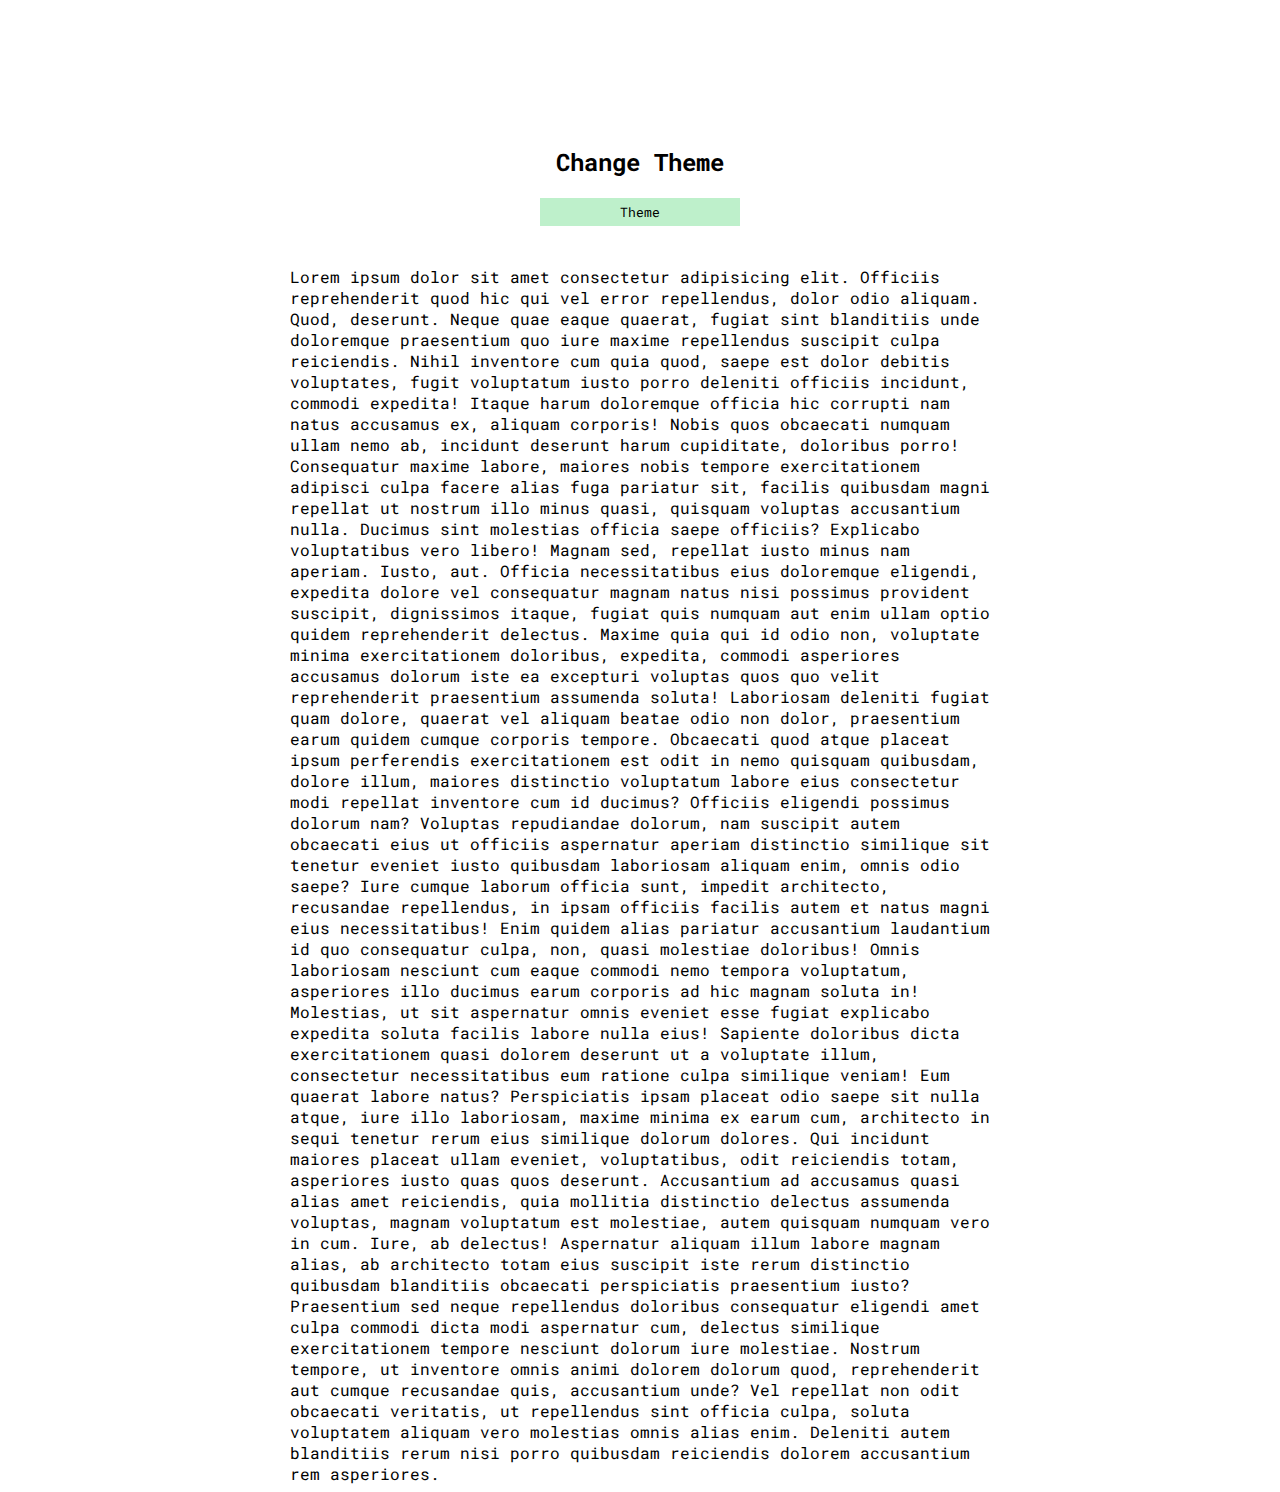
<file: Dark Mode/index.html>
<!DOCTYPE html>
<html lang="en">

<head>
    <meta charset="UTF-8">
    <meta http-equiv="X-UA-Compatible" content="IE=edge">
    <meta name="viewport" content="width=device-width, initial-scale=1.0">
    <link rel="stylesheet" href="style.css">
    <link rel="preconnect" href="https://fonts.googleapis.com">
    <link rel="preconnect" href="https://fonts.gstatic.com" crossorigin>
    <link href="https://fonts.googleapis.com/css2?family=Roboto+Mono&display=swap" rel="stylesheet">
    <title>Dark Mode</title>
</head>

<body>
    <div class="container">
        <h2>Change Theme</h2>
        <button id="themeButton">Theme</button>
        <div class="lorem">
            Lorem ipsum dolor sit amet consectetur adipisicing elit. Officiis reprehenderit quod hic qui vel error repellendus, dolor odio aliquam. Quod, deserunt. Neque quae eaque quaerat, fugiat sint blanditiis unde doloremque praesentium quo iure maxime repellendus suscipit culpa reiciendis. Nihil inventore cum quia quod, saepe est dolor debitis voluptates, fugit voluptatum iusto porro deleniti officiis incidunt, commodi expedita! Itaque harum doloremque officia hic corrupti nam natus accusamus ex, aliquam corporis! Nobis quos obcaecati numquam ullam nemo ab, incidunt deserunt harum cupiditate, doloribus porro! Consequatur maxime labore, maiores nobis tempore exercitationem adipisci culpa facere alias fuga pariatur sit, facilis quibusdam magni repellat ut nostrum illo minus quasi, quisquam voluptas accusantium nulla. Ducimus sint molestias officia saepe officiis? Explicabo voluptatibus vero libero! Magnam sed, repellat iusto minus nam aperiam. Iusto, aut. Officia necessitatibus eius doloremque eligendi, expedita dolore vel consequatur magnam natus nisi possimus provident suscipit, dignissimos itaque, fugiat quis numquam aut enim ullam optio quidem reprehenderit delectus. Maxime quia qui id odio non, voluptate minima exercitationem doloribus, expedita, commodi asperiores accusamus dolorum iste ea excepturi voluptas quos quo velit reprehenderit praesentium assumenda soluta! Laboriosam deleniti fugiat quam dolore, quaerat vel aliquam beatae odio non dolor, praesentium earum quidem cumque corporis tempore. Obcaecati quod atque placeat ipsum perferendis exercitationem est odit in nemo quisquam quibusdam, dolore illum, maiores distinctio voluptatum labore eius consectetur modi repellat inventore cum id ducimus? Officiis eligendi possimus dolorum nam? Voluptas repudiandae dolorum, nam suscipit autem obcaecati eius ut officiis aspernatur aperiam distinctio similique sit tenetur eveniet iusto quibusdam laboriosam aliquam enim, omnis odio saepe? Iure cumque laborum officia sunt, impedit architecto, recusandae repellendus, in ipsam officiis facilis autem et natus magni eius necessitatibus! Enim quidem alias pariatur accusantium laudantium id quo consequatur culpa, non, quasi molestiae doloribus! Omnis laboriosam nesciunt cum eaque commodi nemo tempora voluptatum, asperiores illo ducimus earum corporis ad hic magnam soluta in! Molestias, ut sit aspernatur omnis eveniet esse fugiat explicabo expedita soluta facilis labore nulla eius! Sapiente doloribus dicta exercitationem quasi dolorem deserunt ut a voluptate illum, consectetur necessitatibus eum ratione culpa similique veniam! Eum quaerat labore natus? Perspiciatis ipsam placeat odio saepe sit nulla atque, iure illo laboriosam, maxime minima ex earum cum, architecto in sequi tenetur rerum eius similique dolorum dolores. Qui incidunt maiores placeat ullam eveniet, voluptatibus, odit reiciendis totam, asperiores iusto quas quos deserunt. Accusantium ad accusamus quasi alias amet reiciendis, quia mollitia distinctio delectus assumenda voluptas, magnam voluptatum est molestiae, autem quisquam numquam vero in cum. Iure, ab delectus! Aspernatur aliquam illum labore magnam alias, ab architecto totam eius suscipit iste rerum distinctio quibusdam blanditiis obcaecati perspiciatis praesentium iusto? Praesentium sed neque repellendus doloribus consequatur eligendi amet culpa commodi dicta modi aspernatur cum, delectus similique exercitationem tempore nesciunt dolorum iure molestiae. Nostrum tempore, ut inventore omnis animi dolorem dolorum quod, reprehenderit aut cumque recusandae quis, accusantium unde? Vel repellat non odit obcaecati veritatis, ut repellendus sint officia culpa, soluta voluptatem aliquam vero molestias omnis alias enim. Deleniti autem blanditiis rerum nisi porro quibusdam reiciendis dolorem accusantium rem asperiores.
        </div>
    </div>

    <script src="app.js"></script>
</body>

</html>
</file>
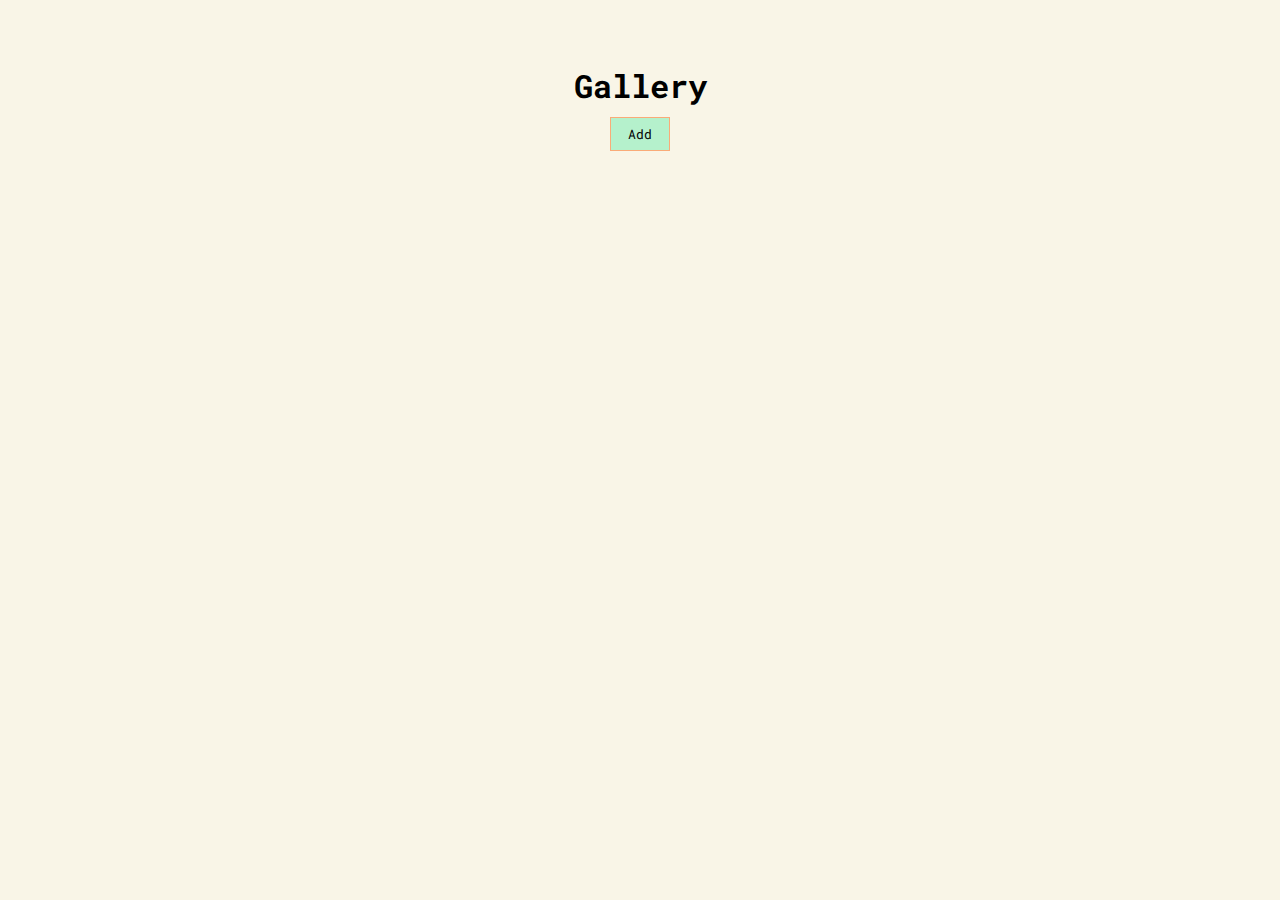
<file: Image Gallery/index.html>
<!DOCTYPE html>
<html lang="en">

<head>
    <meta charset="UTF-8">
    <meta http-equiv="X-UA-Compatible" content="IE=edge">
    <meta name="viewport" content="width=device-width, initial-scale=1.0">
    <link rel="preconnect" href="https://fonts.googleapis.com">
    <link rel="preconnect" href="https://fonts.gstatic.com" crossorigin>
    <link href="https://fonts.googleapis.com/css2?family=Roboto+Mono:ital@1&display=swap" rel="stylesheet">
    <link rel="stylesheet" href="style.css">
    <title>Gallery</title>
</head>

<body>
    <div class="container">
       <section>
        <h1>Gallery</h1>
        <button id="addButton">Add</button>
       </section>
        <div id="containerImage" class="container-image">
            <div id="row" class="row">
                <div id="col" class="col"></div>
            </div>
        </div>
    </div>

    <script src="app.js"></script>
</body>

</html>
</file>
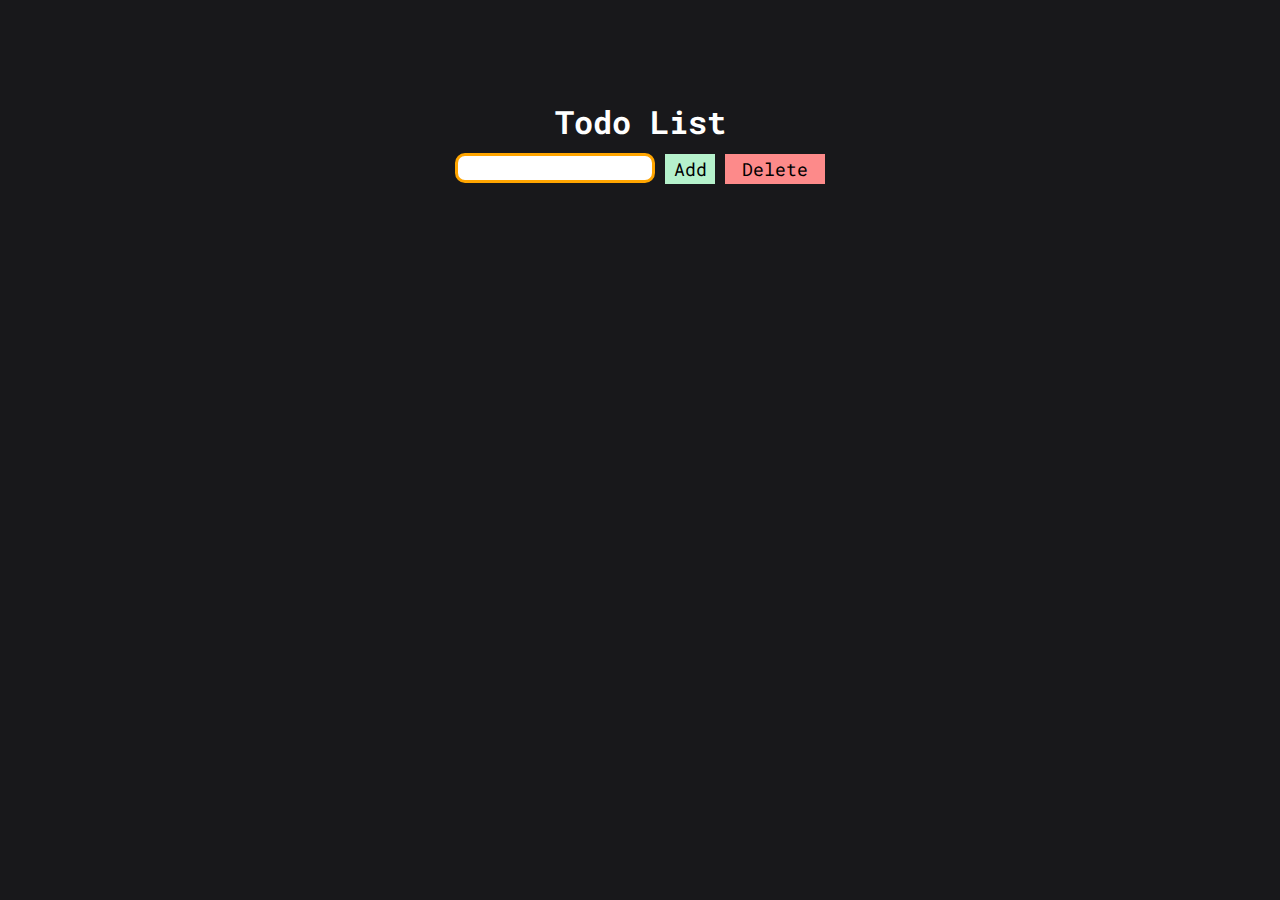
<file: Simple-Todo-List/index.html>
<!DOCTYPE html>
<html lang="en">

<head>
    <meta charset="UTF-8">
    <meta http-equiv="X-UA-Compatible" content="IE=edge">
    <meta name="viewport" content="width=device-width, initial-scale=1.0">
    <link rel="preconnect" href="https://fonts.googleapis.com">
    <link rel="preconnect" href="https://fonts.gstatic.com" crossorigin>
    <link href="https://fonts.googleapis.com/css2?family=Roboto+Mono&display=swap" rel="stylesheet">
    <link rel="stylesheet" href="style.css">
    <title>Todo List</title>
</head>

<body>
    <div class="container">
        <h1>Todo List</h1>

        <form action="#">
            <input id="inputText" type="text">
            <button id="addButton">Add</button>
            <button id="deleteButton">Delete</button>
        </form>
        <div id="todos"></div>
    </div>

    <script src="app.js"></script>
</body>

</html>
</file>
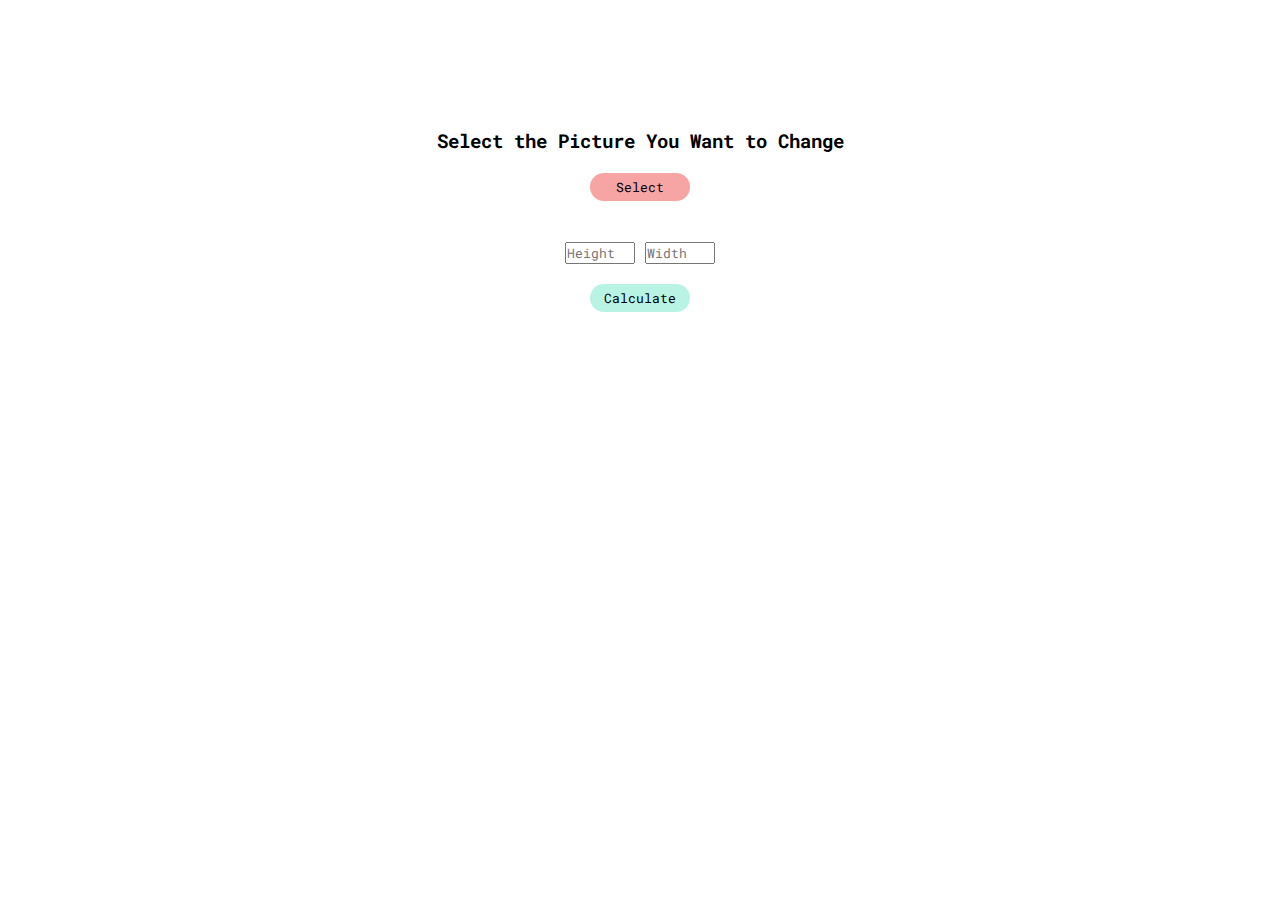
<file: size changer/index.html>
<!DOCTYPE html>
<html lang="en">

<head>
    <meta charset="UTF-8">
    <meta http-equiv="X-UA-Compatible" content="IE=edge">
    <meta name="viewport" content="width=device-width, initial-scale=1.0">
    <link rel="preconnect" href="https://fonts.googleapis.com">
    <link rel="preconnect" href="https://fonts.gstatic.com" crossorigin>
    <link href="https://fonts.googleapis.com/css2?family=Roboto+Mono&display=swap" rel="stylesheet">
    <link rel="stylesheet" href="style.css">
    <title>Size Changer</title>
</head>

<body>
    <div class="container">
        <h3>Select the Picture You Want to Change</h3>
        <button id="selectButton">Select</button>
        <div class="containerImage"></div>
        <form action="#">
            <input id="inputHeight" placeholder="Height" type="text">
            <input id="inputWidth" placeholder="Width" type="text"><br>
            <button id="calculateButton">Calculate</button>
        </form>
    </div>

    <script src="app.js"></script>
</body>

</html>
</file>
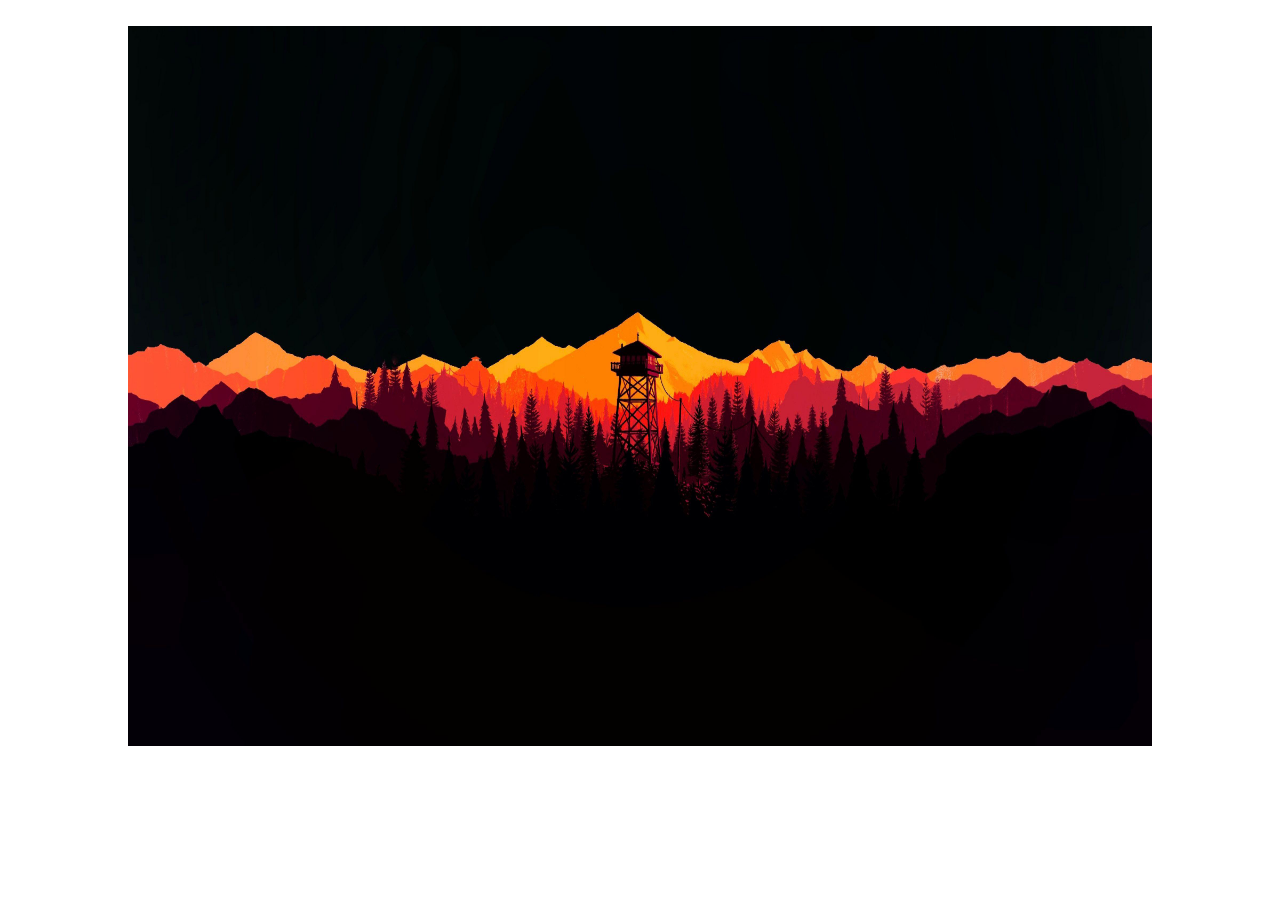
<file: Slider/index.html>
<!DOCTYPE html>
<html lang="en">

<head>
    <meta charset="UTF-8">
    <meta http-equiv="X-UA-Compatible" content="IE=edge">
    <meta name="viewport" content="width=device-width, initial-scale=1.0">
    <link rel="stylesheet" href="style.css">
    <link rel="stylesheet"
        href="https://fonts.googleapis.com/css2?family=Material+Symbols+Outlined:opsz,wght,FILL,GRAD@20..48,100..700,0..1,-50..200" />
    <link rel="stylesheet" href="https://cdnjs.cloudflare.com/ajax/libs/font-awesome/6.3.0/css/all.min.css"
        integrity="sha512-SzlrxWUlpfuzQ+pcUCosxcglQRNAq/DZjVsC0lE40xsADsfeQoEypE+enwcOiGjk/bSuGGKHEyjSoQ1zVisanQ=="
        crossorigin="anonymous" referrerpolicy="no-referrer" />
    <title>Slider</title>
</head>

<body>
    <div class="container">
        <div class="imageContainer">
            <img class="image" src="img/Oled wallpaper.jpg">
        </div>
        <div class="buttons">
            <i class="fas fa-arrow-circle-left fa-2x"></i>
            <i class="fas fa-arrow-circle-right fa-2x"></i>
        </div>
    </div>
    <script src="app.js"></script>
</body>

</html>
</file>
<file: Dark Mode/style.css>
*{
    font-family: 'Roboto Mono', monospace;
}

.container{
    display: flex;
    flex-direction: column;
    align-items: center;
    margin-top: 10%;
}

#themeButton{
    width: 50px;
    margin-bottom: 40px;
    padding: 5px;
    width: 200px;
    border: none;
    background-color: #BEF0CB;
}

#themeButton:active{
   color: #BEF0CB;
   background-color: #18181b;
}

.lorem{
    width: 700px;
}

.dark{
    color: #fefefe;
    background-color: #18181b;
}
</file>
<file: Image Gallery/style.css>
* {
    margin: 0;
    padding: 0;
    box-sizing: border-box;
    font-family: 'Roboto Mono', monospace;
}

body{
    background-color: #F9F5E7;
}

.container{
    text-align: center;
    margin-top: 5%;
}

#addButton{
    background-color: #B5F1CC;
    padding: 7px;
    margin-top: 10px;
    width: 60px;
    border: 1px solid #FAAB78;
}

#addButton:focus{
    background-color: #18181b;
    color: #B5F1CC; 
    border: 1px solid #B5F1CC;
}

section{
    margin-bottom: 10px;
}

img{
    margin-top: 20px;
    margin-left: 20px;
}
</file>
<file: Simple-Todo-List/style.css>
*{
    margin: 0;
    padding: 0;
    box-sizing: border-box;
    font-family: 'Roboto Mono', monospace;
}

body{
    background-color: #18181b;
}

.container{
    text-align: center;
    margin-top: 100px;
}

h1{
    color: white ;
}

#inputText{
    height: 30px;
    width: 200px;
    outline: none;
    border-radius: 10px;
    border: 3px solid orange;
    font-size: 20px;
}

#addButton{
    border: none;
    font-size: 18px;
    width: 50px;
    height: 30px;
    background-color: #B5F1CC;
}

#addButton:active{
    background-color: #18181b;
    color: #B5F1CC;
}

#deleteButton{
    border: none;
    font-size: 18px;
    width: 100px;
    height: 30px;
    background-color: #FD8A8A;
}

#deleteButton:active{
    background-color: #18181b;
    color: #FD8A8A ;
}

form{
    margin-top: 10px;
}

.paragraf{
    margin-top: 20px;
    color: #fefefe;
    font-size: 20px;
}
</file>
<file: size changer/style.css>
*{
    margin: 0;
    padding: 0;
    box-sizing: border-box;
    font-family: 'Roboto Mono', monospace;
}

.container{
    text-align: center;
    margin-top: 10%;
}

#selectButton{
    outline: none;
    padding: 5px;
    width: 100px;
    border-radius: 20px;
    border: none;
    margin-top: 20px;
    margin-bottom: 20px;
    background-color: #F7A4A4;
}

#selectButton:active{
    background-color: #18181b;
    color: #F7A4A4;
}

form{
    margin-top: 20px;
}

input{
    width: 70px;
    outline: none;
}

img{
    margin: 10px;
    height: 300px;
}

#calculateButton{
    outline: none;
    padding: 5px;
    width: 100px;
    border-radius: 20px;
    border: none;
    margin-top: 20px;
    margin-bottom: 20px;
    background-color: #B9F3E4;
}

#calculateButton:active{
    background-color: #18181b;
    color: #B9F3E4;
}
</file>
<file: Slider/style.css>
*{
    margin: 0;
    padding: 0;
    box-sizing: border-box;
}

.image{
    height: 80vh;
    width: 80vw;
}

.imageContainer{
    display: flex;
    justify-content: center;
    align-items: center;
    padding-top: 2%;
}

.fas{
    margin: 5px;
    cursor: pointer;
}

.buttons{
    display: flex;
    justify-content: end;
    padding: 30px 60px;
    align-items: end;
}
</file>
